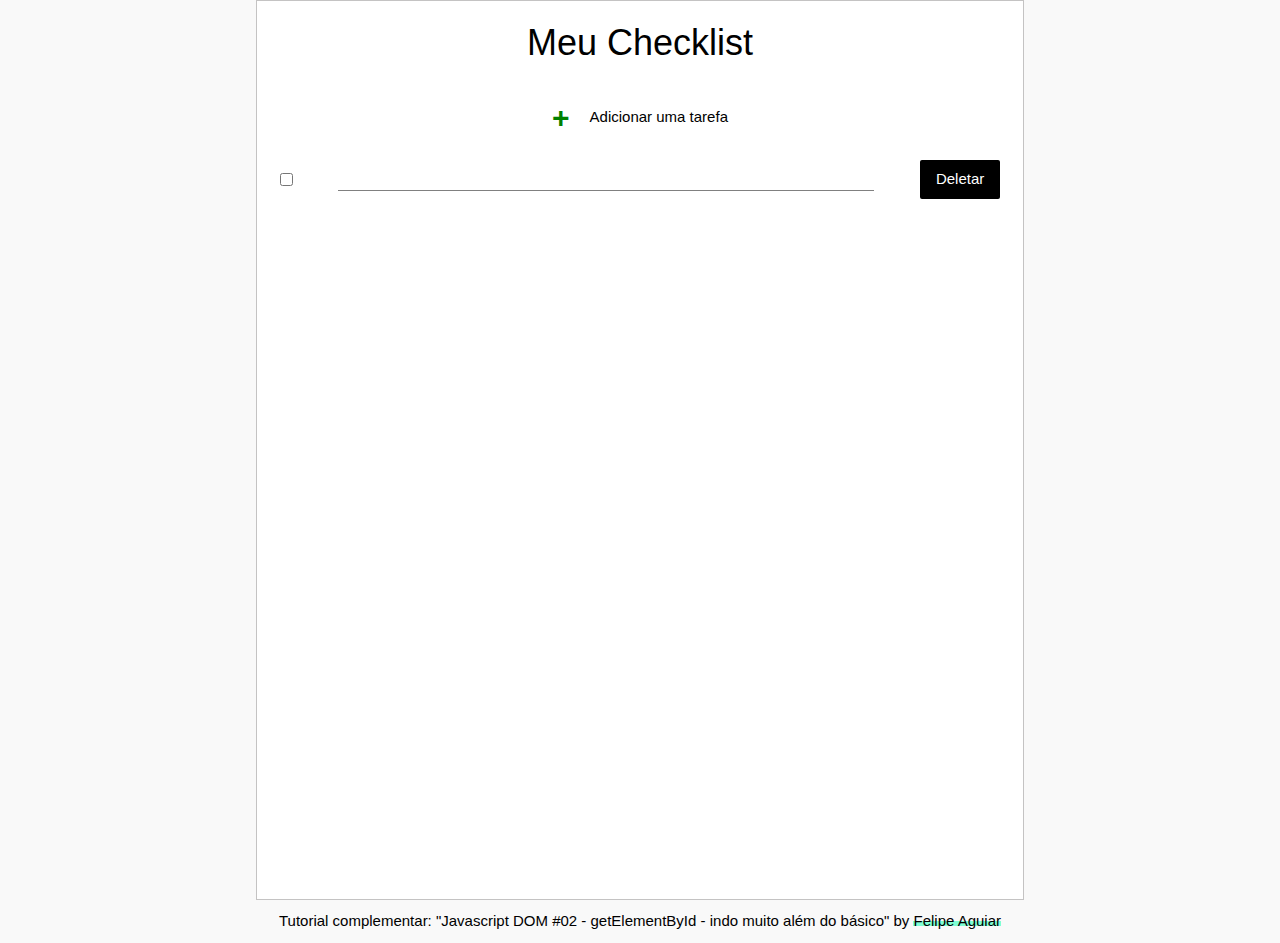
<file: desafio1/index.html>
<!DOCTYPE html>
<html lang="en">

<head>
    <meta charset="UTF-8">
    <meta http-equiv="X-UA-Compatible" content="IE=edge">
    <meta name="viewport" content="width=device-width, initial-scale=1.0">
    <title>Desafio 1 - JavaScrip Básico: explicando getElementById()</title>
    <link rel="stylesheet" href="style.css">
    <link rel="stylesheet" href="https://www.w3schools.com/w3css/4/w3.css">
</head>

<body>
    <div id="app">
        <div class="app-container">

            <div id="task-title">
                <h1 id="title-text">Meu Checklist</h1>
            </div>

            <div id="task-new">
                <div id="add-button">
                    <span>+</span>
                    <p>Adicionar uma tarefa</p>
                </div>
            </div>

            <div id="task-list">
                <div class="note-line">
                    <input class="check" type="checkbox" name="done" id="checked">
                    <input type="text" name="task" id="tasks">
                    <button class="w3-button w3-black w3-round-small">Deletar</button>
                </div>
            </div>

        </div>
    </div>

    <footer>
        Tutorial complementar: "Javascript DOM #02 - getElementById - indo muito além do básico" by <a
            class="hoverFooter" href="https://youtu.be/p73ZohX37MI" target="_blank">Felipe Aguiar</a>
    </footer>

    <script src="index.js"></script>
</body>

</html>
</file>
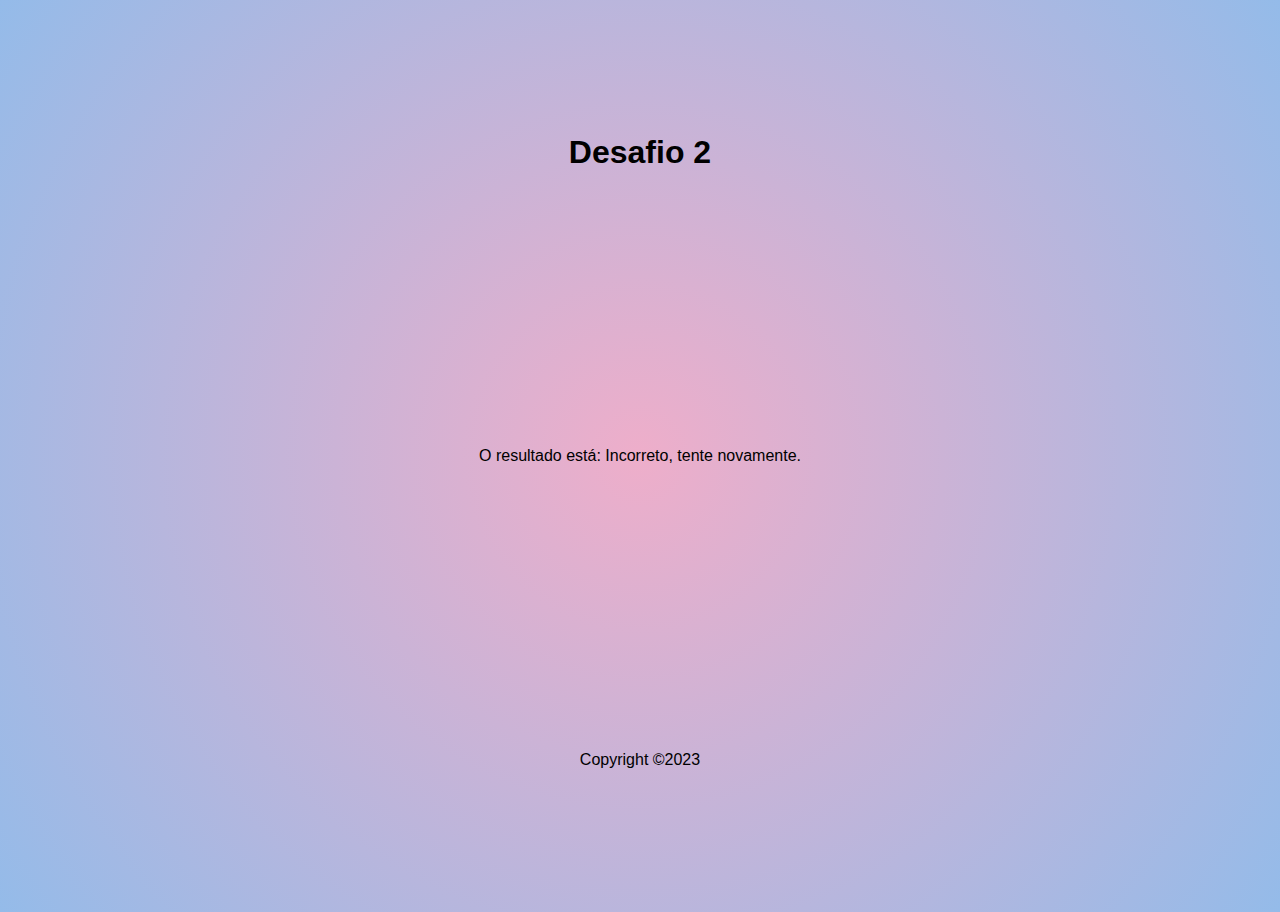
<file: desafio2/index.html>
<!DOCTYPE html>
<html lang="en">
    <head>
        <meta charset="UTF-8">
        <meta http-equiv="X-UA-Compatible" content="IE=edge">
        <meta name="viewport" content="width=device-width, initial-scale=1.0">
        <title>Desafio 2 - JavaScrip Básico: explicando if/else</title>
        <link rel="stylesheet" href="style.css">
    </head>
    <body>
        <main>
          <article>
            <h1>Desafio 2</h1>
            <p>O resultado está: <span id="result"></span></p>
          </article>
        </main>

        <footer>
          <p>Copyright ©2023</p>
        </footer>

        <script src="index.js"></script>
      </body>
</html>
</file>
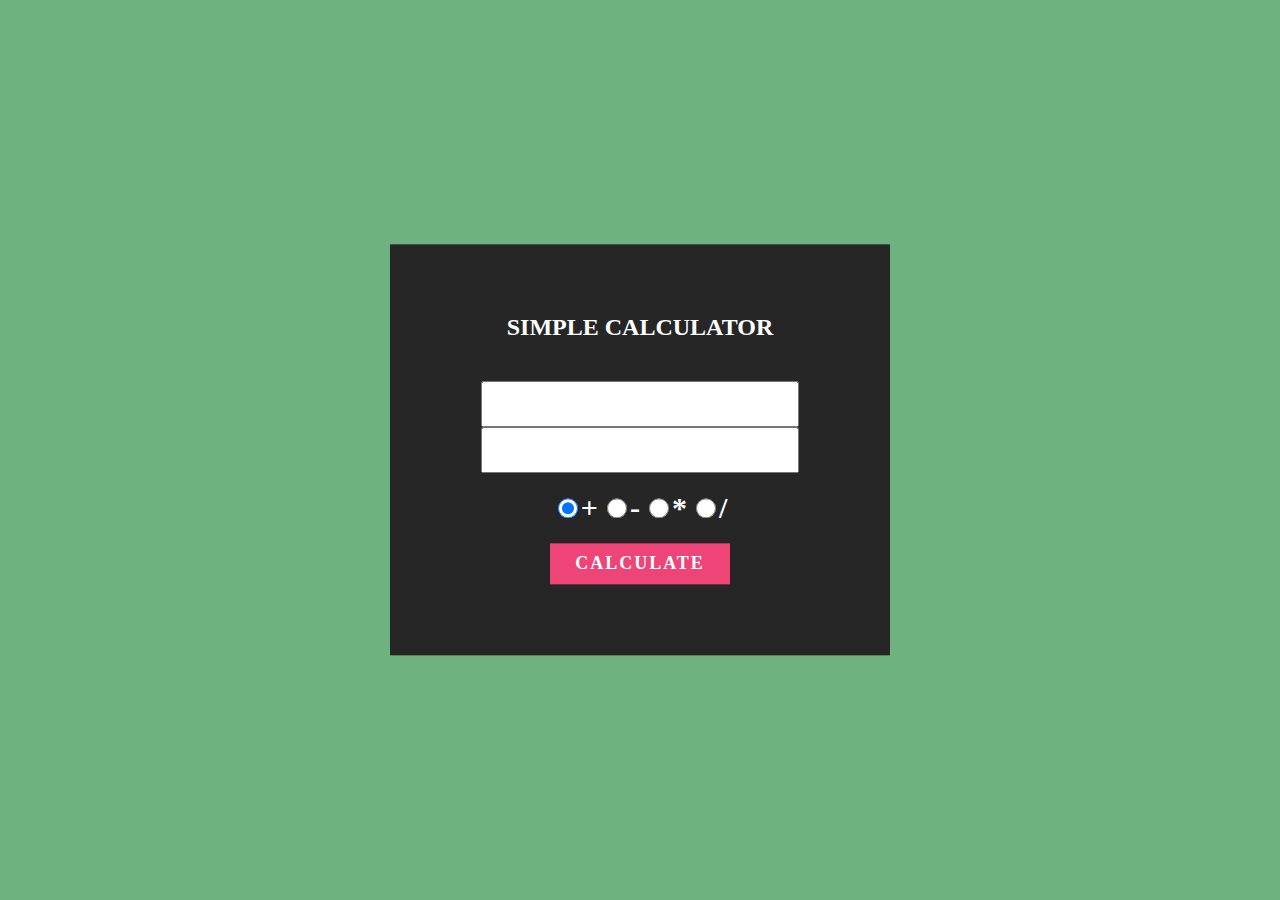
<file: calculadora/antes/index.html>
<!DOCTYPE html>
<html lang="en">
<head>
	<meta charset="UTF-8">
	<title>Simple Calculator using Javascript</title>
	<link href="style.css" rel="stylesheet">
</head>
<body>
	<div class="wrapper">
		<h2>Simple Calculator</h2><input id="num-one" name="num-one" type="text"> <input id="num-two" name="num-two" type="text"><br>
		<br>
		<input checked id="box1" name="sign-area" type="radio" value="add"><b>+</b> <input id="box2" name="sign-area" type="radio" value="subtract"><b>-</b> <input id="box3" name="sign-area" type="radio" value="multiply"><b>*</b> <input id="box4" name="sign-area" type="radio" value="divide"><b>/</b><br>
		<br>
		<button onclick="outcome()" type="button">calculate</button>
		<h1 id="resultArea"></h1>
	</div>
	<script src="index.js">
	</script> 

</body>
</html>
</file>
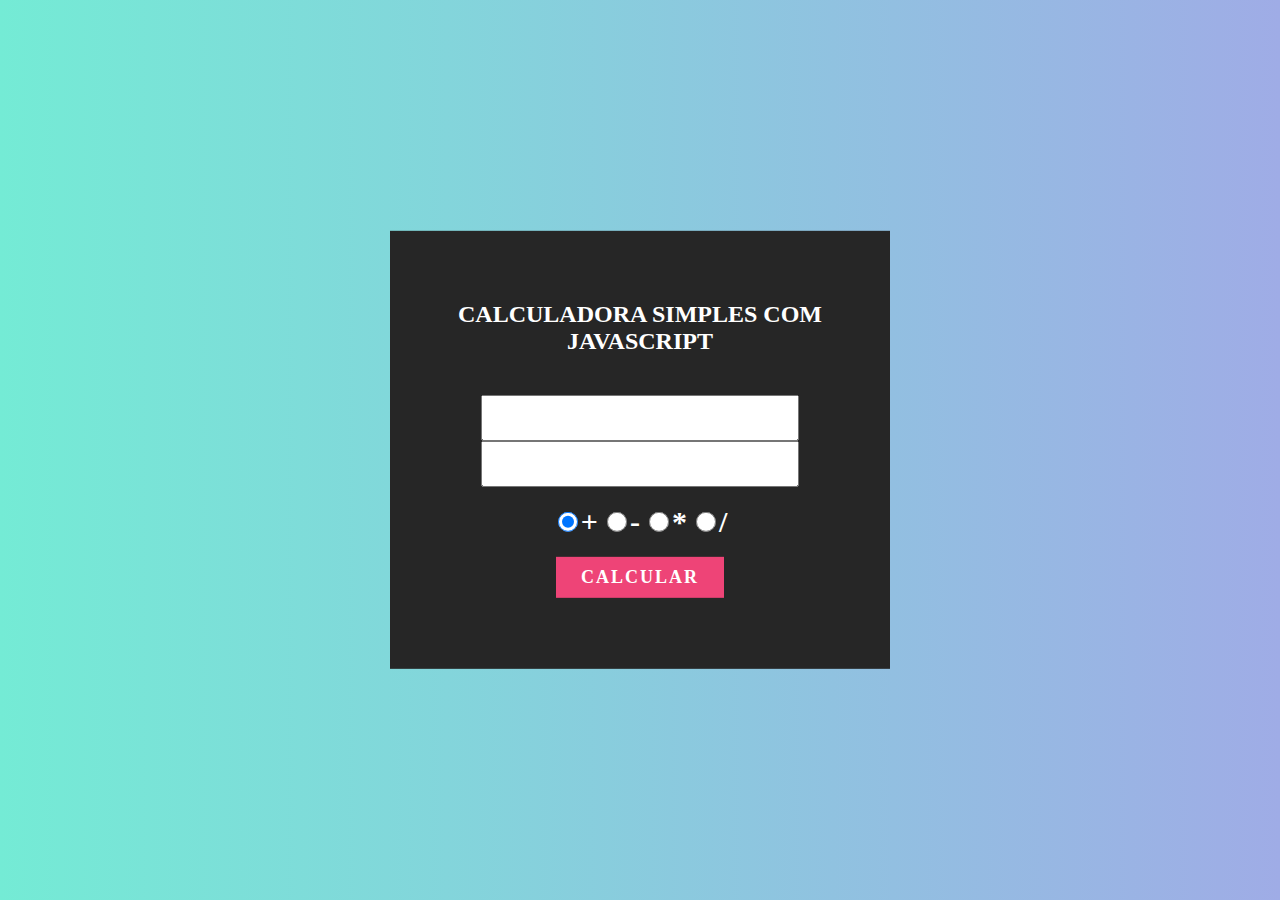
<file: calculadora/depois/index.html>
<!DOCTYPE html>
<html lang="en">
<head>
	<meta charset="UTF-8">
	<title>Simple Calculator using Javascript</title>
	<link href="style.css" rel="stylesheet">
</head>
<body>
	<div class="wrapper">
		<h2>Calculadora Simples com JavaScript</h2><input id="num-one" name="num-one" type="text"> <input id="num-two" name="num-two" type="text"><br>
		<br>
		<input checked id="box1" name="sign-area" type="radio" value="add"><b>+</b> <input id="box2" name="sign-area" type="radio" value="subtract"><b>-</b> <input id="box3" name="sign-area" type="radio" value="multiply"><b>*</b> <input id="box4" name="sign-area" type="radio" value="divide"><b>/</b><br>
		<br>
		<button onclick="outcome()" type="button">calcular</button>
		<h1 id="resultArea"></h1>
	</div>
	<script src="index.js">
	</script> 

</body>
</html>
</file>
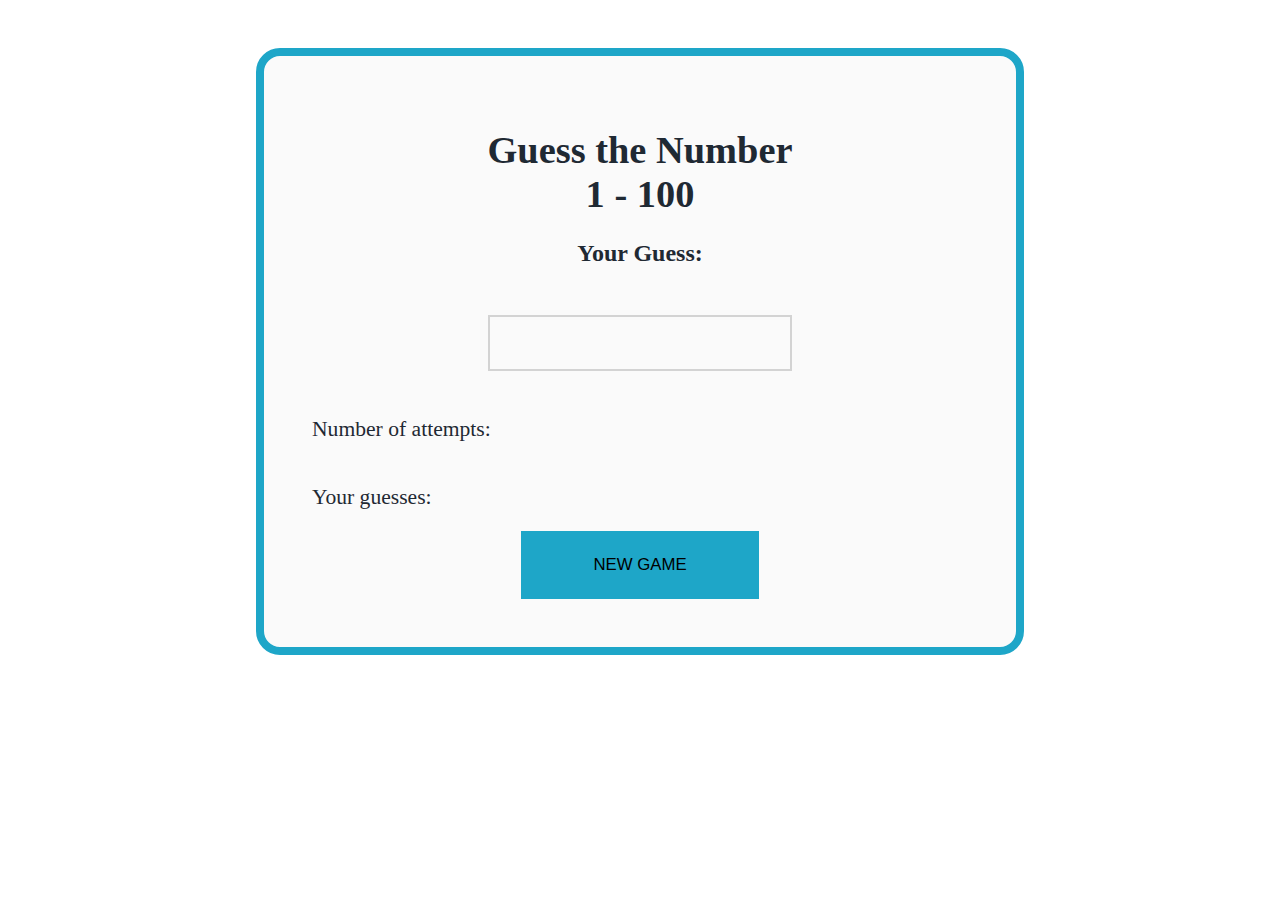
<file: Guess the Number/Depois/index.html>
<!DOCTYPE html>
<html lang="en">
  <head>
    <meta charset="UTF-8" />
    <meta name="viewport" content="width=device-width, initial-scale=1.0" />
    <meta http-equiv="X-UA-Compatible" content="ie=edge" />
    <link rel="stylesheet" href="style.css" />
    <title>Guess the number</title>
  </head>
  <body onload="init()">
    <main>
      <div id="welcomeScreen">
        <h2>Guess the Number <br />1 - 100</h2>
      </div>

      <div id="gameArea">
        <section>
          <h3 id="textOutput">Your Guess:</h3>
          <input type="number" id="inputBox" min="1" max="100" onchange="compareNumbers()"/>
        </section>
        <section class="stats">
          <div class="info">
            <p>Number of attempts:</p>
            <span id="attempts"></span>
          </div>
          <div class="info">
            <p>Your guesses:</p>
            <span id="guesses"></span>
          </div>
        </section>
        <button id="newGameButton" onclick="newGame()">NEW GAME</button>
      </div>
    </main>
    <script src="index.js"></script>
  </body>
</html>
</file>
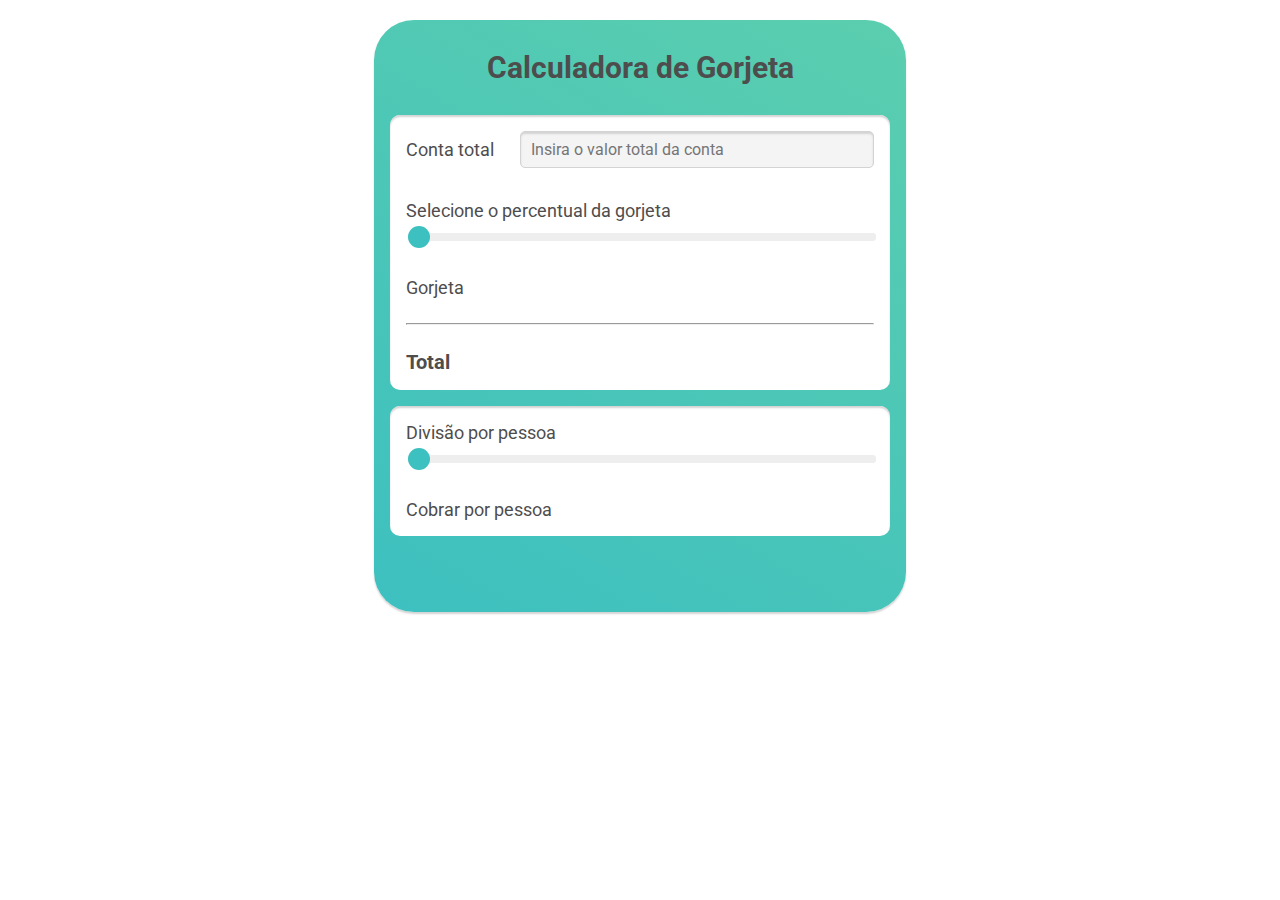
<file: Tip/Depois/index.html>
<!DOCTYPE html>
<html lang="en">
  <head>
    <meta charset="UTF-8" />
    <meta name="viewport" content="width=device-width, initial-scale=1.0" />
    <meta http-equiv="X-UA-Compatible" content="ie=edge" />
    <link
      href="https://fonts.googleapis.com/css2?family=Roboto:ital,wght@0,300;0,700;1,400&display=swap"
      rel="stylesheet"
    />
    <link rel="stylesheet" href="styles.css" />
    <title>Quick Tip</title>
  </head>
  <body>
    <main oninput="update()">
      <h1>Calculadora de Gorjeta</h1>
      <section>
        <div class="bill">
          <label for="yourBill">Conta total</label>
          <input 
            type="number" 
            placeholder="Insira o valor total da conta" 
            id="yourBill"  />
        </div>
        <div>
          <div class="space-between">
            <label for="">Selecione o percentual da gorjeta</label
            ><span id="tipPercent"></span>
          </div>
          <input type="range" value="0" id="tipInput" class="range" />
        </div>
        <div class="space-between">
          <span>Gorjeta</span>
          <span id="tipValue"></span>
        </div>
        <hr />
        <div class="space-between total">
          <span>Total</span>
          <span id="totalWithTip"></span>
        </div>
      </section>

      <section>
        <div>
          <div class="space-between">
            <label for="splitInput">Divisão por pessoa</label>
            <span id="splitValue"></span>
          </div>
          <input
            type="range"
            min="1"
            max="10"
            value="1"
            id="splitInput"
            class="range"
          />
        </div>
        <div class="space-between">
          <span>Cobrar por pessoa</span>
          <span id="billEach"></span>
        </div>
      </section>
    </main>
    <script src="index.js"></script>
  </body>
</html>
</file>
<file: desafio1/style.css>
* {
    margin: 0;
    padding: 0;
    outline: 0;
    box-sizing: border-box;
    font-family: Helvetica, sans-serif;
}

body {
    background-color: #F9F9F9;
}

#app {
    height: 100vh;
    width: 100%;
}

.app-container {
    border: 1px solid rgb(196, 195, 195);
    width: 60%;
    height: 100%;
    margin: 0 auto;
    background-color: white;
}

#task-title {
    text-align: center;
    padding: 5px;
}

#add-button {
    margin: 10px 5px;
    display: flex;
    justify-content: center;
    align-items: center;
}

#add-button span {
    color: #008000;
    font-weight: bolder;
    font-size: 2rem;
    margin-right: 20px;
}

    /* #add-button p {
        font-weight: bold;
    } */

#add-button:hover {
    background-color: rgb(199, 199, 199);
    border-radius: 8px;
    cursor: pointer;
}

.btn41-43 {
    padding: 10px 25px;
    font-family: "Roboto", sans-serif;
    font-weight: 500;
    background: transparent;
    outline: none !important;
    cursor: pointer;
    transition: all 0.3s ease;
    position: relative;
    display: inline-block;
}

.btn-43 {
    border: 2px solid rgb(255, 255, 255);
    z-index: 1;
    color: white;
}

.btn-43:after {
    position: absolute;
    content: "";
    width: 100%;
    height: 0;
    top: 0;
    left: 0;
    z-index: -1;
    background: rgb(255, 255, 255);
    transition: all 0.3s ease;
}

.btn-43:hover {
    color: rgb(0, 0, 0);
}

.btn-43:hover:after {
    top: auto;
    bottom: 0;
    height: 100%;
}

.note-line {
    margin-top: 20px;
    width: 100%;
    display: flex;
    justify-content: space-around;
    align-items: center;
}

.note-line input[type="text"] {
    width: 70%;
    border: none;
    border-bottom: 1px solid grey;
}

footer {
    text-align: center;
    margin: 10px 10px;

}

a {
    text-decoration: none;
    position: relative;
}

a::before {
    content: '';
    background-color: #7fffd4;
    position: absolute;
    left: 0;
    bottom: 3px;
    width: 100%;
    height: 5px;
    z-index: -1;
}

a:hover::before {
    bottom: 0;
    height: 100%;
}

a::before {
    content: '';
    background-color: #7fffd4;
    position: absolute;
    left: 0;
    bottom: 3px;
    width: 100%;
    height: 5px;
    z-index: -1;
    transition: all .3s ease-in-out;
}
</file>
<file: desafio2/style.css>
* {
    margin: 0;
    padding: 0;
    outline: 0;
    box-sizing: border-box;
    font-family: Helvetica, sans-serif;
}


body {
    background: rgb(238,174,202);
    background: radial-gradient(circle, rgba(238,174,202,1) 0%, rgba(148,187,233,1) 100%);
    text-align: center;
    line-height: 19em;
    overflow: hidden;
}
</file>
<file: calculadora/antes/style.css>
body {
	background: #6eb37f;
}
.wrapper {
	width: 400px;
	position: absolute;
	top: 50%;
	left: 50%;
	transform: translate(-50%, -50%);
	background: #262626;
	padding: 50px;
	color: #fff;
	text-align: center;
}
.wrapper h2 {
	text-transform: uppercase;
	font-family: poppins;
	margin-bottom: 10%;
}
input[type="text"] {
	height: 40px;

}
input[type="text"] {
	font-size: 24px;
}
button {
	background: #EE4477;
	border: none;
	color: #fff;
	display: inline-block;
	padding: 10px 25px;
	font-size: 18px;
	text-transform: uppercase;
	font-family: poppins;
	letter-spacing: 2px;
	font-weight: bold;
}
input[type="radio"] {
	width: 20px;
	height: 20px;
}
b {
	font-size: 30px;
}
</file>
<file: calculadora/depois/style.css>
body {
	background-color: #74EBD5;
	background-image: linear-gradient(90deg, #74EBD5 0%, #9FACE6 100%);

}

.wrapper {
	width: 400px;
	position: absolute;
	top: 50%;
	left: 50%;
	transform: translate(-50%, -50%);
	background: #262626;
	padding: 50px;
	color: #fff;
	text-align: center;
}

.wrapper h2 {
	text-transform: uppercase;
	font-family: poppins;
	margin-bottom: 10%;
}

input[type="text"] {
	height: 40px;

}

input[type="text"] {
	font-size: 24px;
}

button {
	background: #EE4477;
	border: none;
	color: #fff;
	display: inline-block;
	padding: 10px 25px;
	font-size: 18px;
	text-transform: uppercase;
	font-family: poppins;
	letter-spacing: 2px;
	font-weight: bold;
}

input[type="radio"] {
	width: 20px;
	height: 20px;
}

b {
	font-size: 30px;
}
</file>
<file: Guess the Number/Depois/style.css>
:root {
    --green: #5ed68a;
    --red: #1ea6c8;
    --background: #fafafa;
    --gradient-1: #343e63;
    --gradient-2: #2a3352;
  }
  
  html {
    font-size: 12px;
    font-weight: 300;
  }
  
  body {
    width: 90vw;
    margin: 0 auto;
    background: radial-gradient(var(--gradient1), var(--gradient2));
    padding: 4rem;
  }
  
  main {
    text-align: center;
    background: var(--background);
    border: solid var(--red);
    border-width: 8px 8px 8px 8px;
    min-height: 40vh;
    border-radius: 2rem 2rem 2rem 2rem;
    padding: 4rem;
    color: #1f2933;
  }
  
  h2 {
    font-size: 3.2rem;
    margin: 2rem 2rem 2rem 2rem;
  }
  
  p {
    font-size: 1.8rem;
  }

  .button-wrapper {
    display: flex;
    flex-direction: column;
  }
  
  button {
    border: none;
    cursor: pointer;
    background: var(--green);
    padding: 2rem 6rem;
    border-radius: 1rem 1rem 0 0;
    font-size: 1.4rem;
  }
  
  button:last-child {
    background: var(--red);
    border-radius: 0 0 1rem 1rem;
  }

  /* game screen */
  
  h3 {
    font-size: 2rem;
  }
  
  input {
    border: 2px solid lightgray;
    background: transparent;
    margin: 2rem 0;
    padding: 1rem 0;
    width: 25rem;
    text-align: center;
    font-size: 2rem;
  }

  .stats {
    text-align: left;
  }
  
  .info {
    display: flex;
    justify-content: space-between;
    align-items: center;
  }
  
  .info span {
    font-size: 1.6rem;
  }

  #newGameButton {
    border-radius: 0;
  }
  
  @media (min-width: 800px) {
    body {
      width: 60vw;
    }
  }
</file>
<file: Tip/Depois/styles.css>
html {
    font-family: "Roboto", sans-serif;
    font-size: 10px;
    color: #4e4d4d;
  }
  
  main {
    max-width: 50rem;
    margin: 2rem auto;
    padding: 3rem 1.6rem 6rem 1.6rem;
    background: linear-gradient(30deg, #3dc0c0, #5bceae);
    border-radius: 4rem;
    box-shadow: 0 2px 2px lightgray;
  }
  
  h1 {
    text-align: center;
    font-size: 3rem;
    margin: 0;
    padding-bottom: 3rem;
  }
  
  section {
    background-color: white;
    font-size: 1.8rem;
    margin-bottom: 1.6rem;
    padding: 0 1.6rem;
    border-radius: 1rem;
    box-shadow: inset 0 2px 2px lightgray;
  }
  
  section > div {
    padding: 1.6rem 0;
  }
  
  .bill {
    display: flex;
  }
  .bill label {
    flex: 1;
    align-self: center;
  }
  .bill input {
    flex: 3;
  }
  
  input[type="number"] {
    font-family: inherit;
    background: #f4f4f5;
    font-size: 1.6rem;
    border: 1px solid lightgray;
    border-radius: 0.5rem;
    padding: 0.8rem 0 0.8rem 1rem;
    box-shadow: inset 0 2px 2px lightgray;
  }
  
  .space-between {
    display: flex;
    justify-content: space-between;
  }
  
  .total {
    font-size: 2rem;
    font-weight: bolder;
  }
  
  .range {
    -webkit-appearance: none;
    width: 100%;
    height: 8px;
    margin-top: 1.2rem;
    background: #eee;
    border-radius: 0.3rem;
    outline-color: #5bceae;
  }
  
  .range::-webkit-slider-thumb {
    -webkit-appearance: none;
    width: 2.2rem;
    height: 2.2rem;
    border-radius: 50%;
    background: #3dc0c0;
    cursor: pointer;
  }
  
  .range::-moz-range-thumb {
    width: 2.2rem;
    height: 2.2rem;
    border-radius: 50%;
    background: #3dc0c0;
    cursor: pointer;
    border: 0;
  }
  
  .range::-moz-focus-outer {
    border: 0;
  }
</file>
